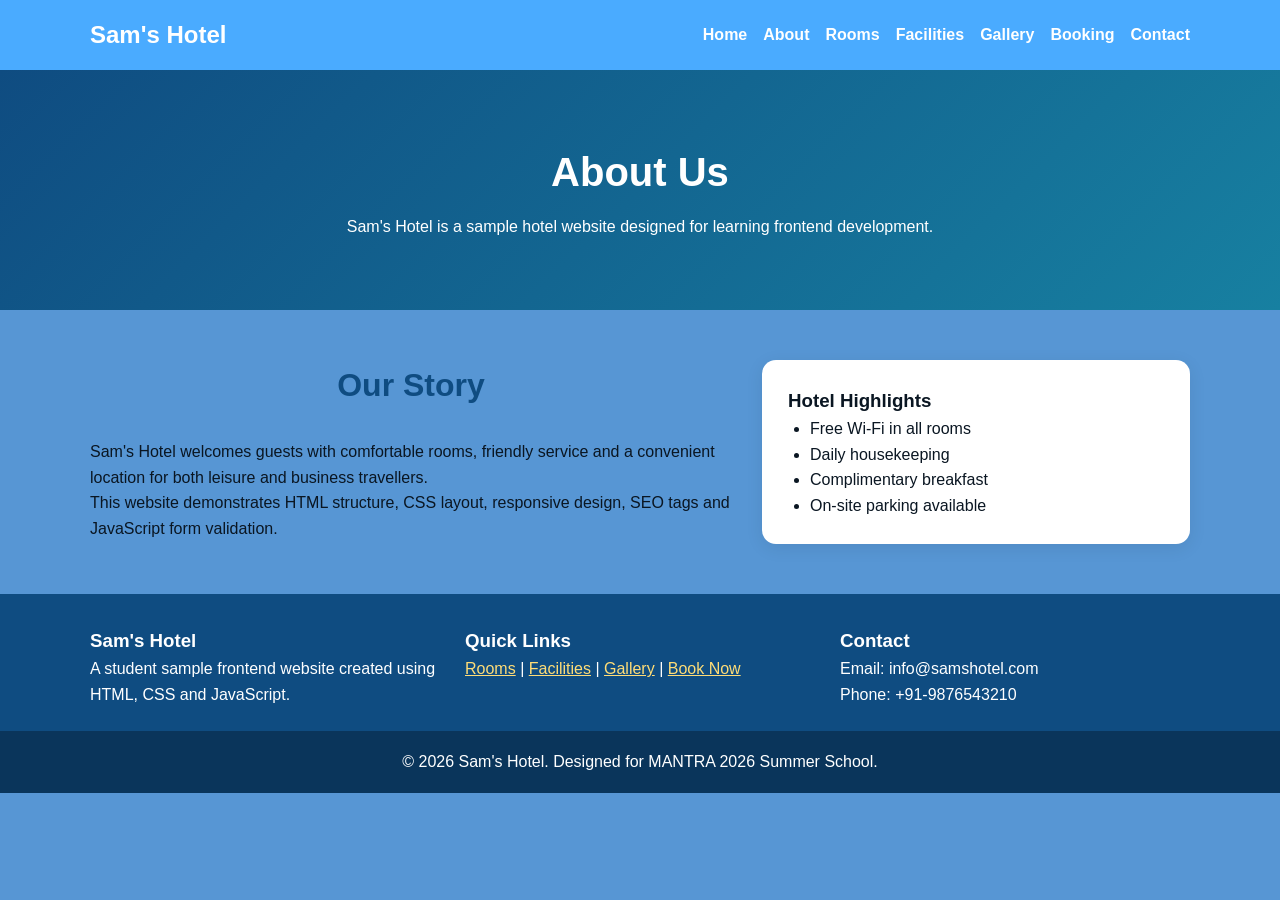
<file: about.html>
<!DOCTYPE html>
<html lang="en">
<head>
  <meta charset="UTF-8">
  <meta name="viewport" content="width=device-width, initial-scale=1.0">
  <title>About Sam's Hotel | Hotel Website</title>
  <meta name="description" content="Learn about Sam's Hotel, a sample frontend hotel website for a web design assignment.">
  <meta name="keywords" content="about hotel, Sam's Hotel, student project, frontend assignment">
  <link rel="stylesheet" href="style.css">
</head>
<body>

<header class="site-header">
  <div class="container header-inner">
    <a class="logo" href="index.html">Sam's Hotel</a>
    <button class="menu-btn" id="menuBtn" aria-label="Toggle navigation">☰</button>
    <nav class="nav-links" id="navLinks">
      <a href="index.html">Home</a>
      <a href="about.html">About</a>
      <a href="rooms.html">Rooms</a>
      <a href="facilities.html">Facilities</a>
      <a href="gallery.html">Gallery</a>
      <a href="booking.html">Booking</a>
      <a href="contact.html">Contact</a>
    </nav>
  </div>
</header>

<main>

<section class="page-banner"><div class="container"><h1>About Us</h1><p>Sam's Hotel is a sample hotel website designed for learning frontend development.</p></div></section>
<section class="container section two-column">
  <div>
    <h2>Our Story</h2>
    <p>Sam's Hotel welcomes guests with comfortable rooms, friendly service and a convenient location for both leisure and business travellers.</p>
    <p>This website demonstrates HTML structure, CSS layout, responsive design, SEO tags and JavaScript form validation.</p>
  </div>
  <div class="info-box">
    <h3>Hotel Highlights</h3>
    <ul>
      <li>Free Wi-Fi in all rooms</li>
      <li>Daily housekeeping</li>
      <li>Complimentary breakfast</li>
      <li>On-site parking available</li>
    </ul>
  </div>
</section>

</main>

<footer class="site-footer">
  <div class="container footer-grid">
    <div>
      <h3>Sam's Hotel</h3>
      <p>A student sample frontend website created using HTML, CSS and JavaScript.</p>
    </div>
    <div>
      <h3>Quick Links</h3>
      <p><a href="rooms.html">Rooms</a> | <a href="facilities.html">Facilities</a> | <a href="gallery.html">Gallery</a> | <a href="booking.html">Book Now</a></p>
    </div>
    <div>
      <h3>Contact</h3>
      <p>Email: info@samshotel.com<br>Phone: +91-9876543210</p>
    </div>
  </div>
  <p class="copyright">© 2026 Sam's Hotel. Designed for MANTRA 2026 Summer School.</p>
</footer>

<script src="script.js"></script>
</body>
</html>
</file>
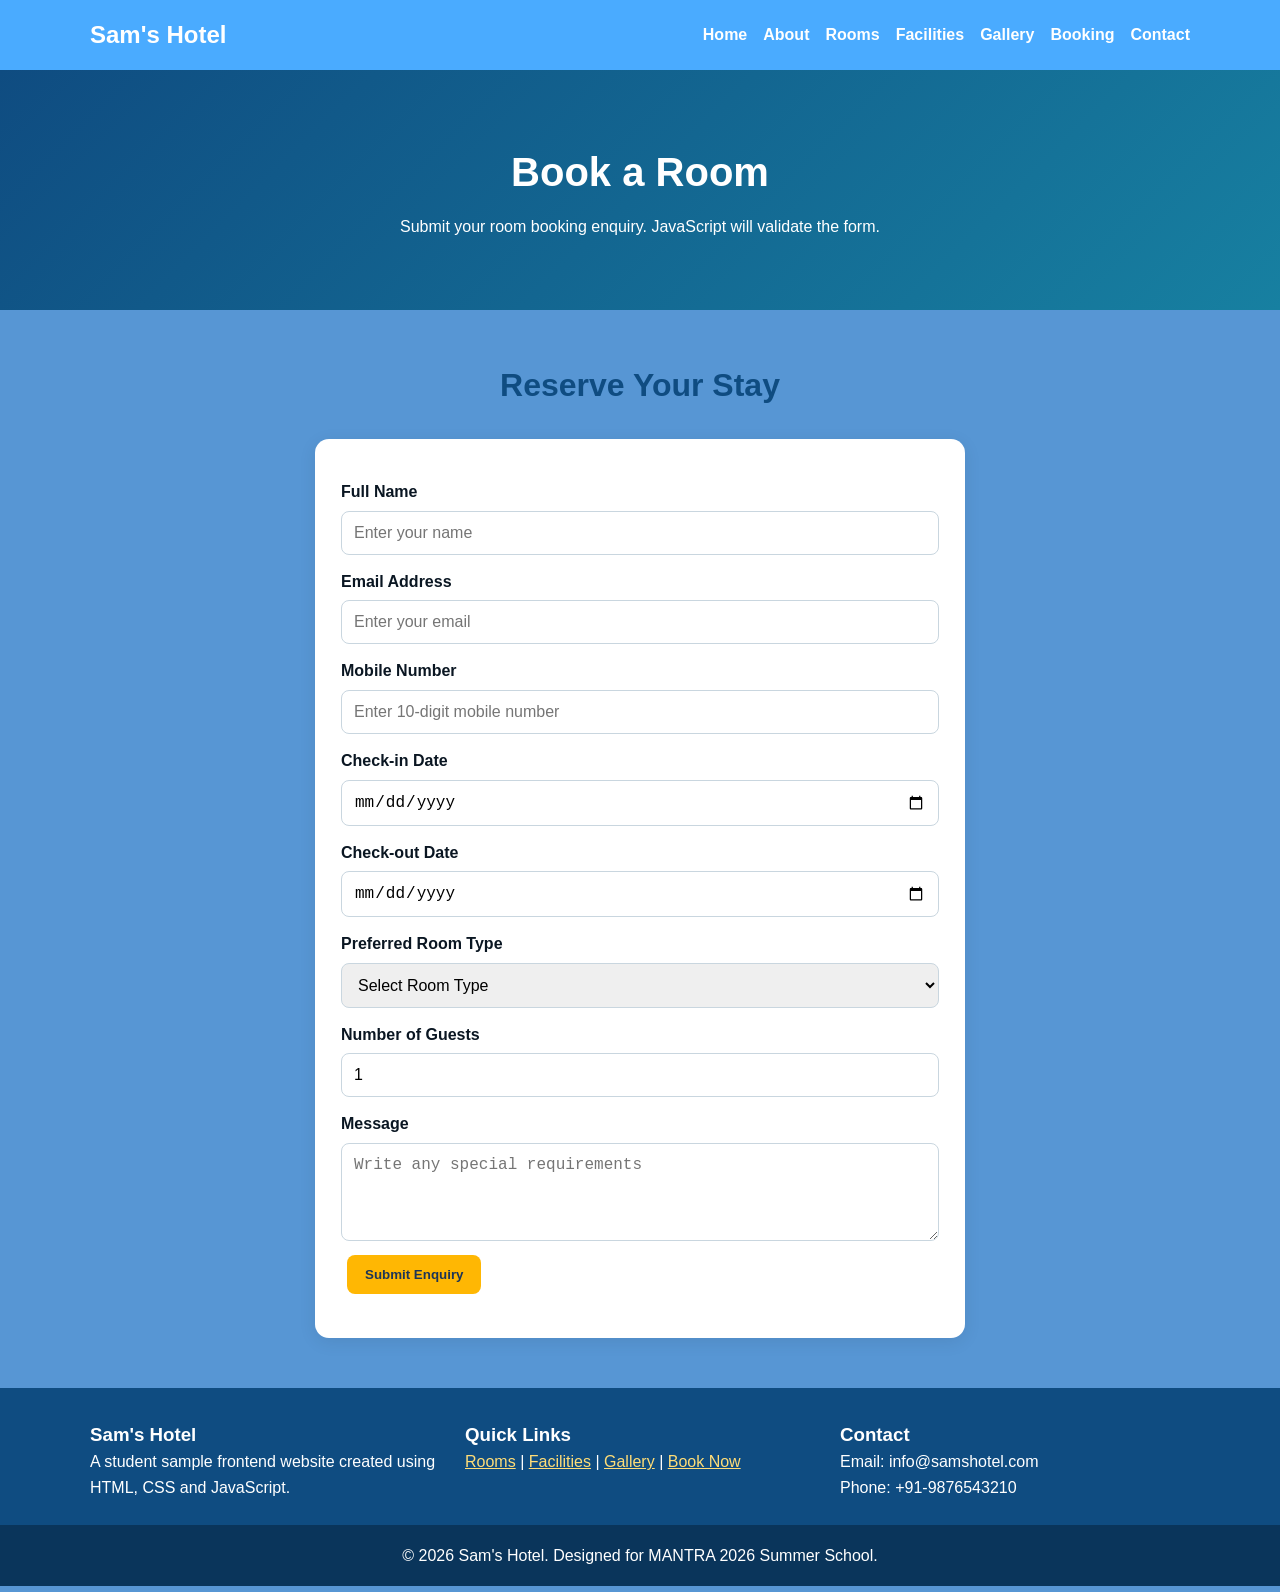
<file: booking.html>
<!DOCTYPE html>
<html lang="en">
<head>
  <meta charset="UTF-8">
  <meta name="viewport" content="width=device-width, initial-scale=1.0">
  <title>Book a Room | Sam's Hotel</title>
  <meta name="description" content="Book a room at Sam's Hotel using a JavaScript validated booking form.">
  <meta name="keywords" content="hotel booking, room booking form, Sam's Hotel reservation">
  <link rel="stylesheet" href="style.css">
</head>
<body>

<header class="site-header">
  <div class="container header-inner">
    <a class="logo" href="index.html">Sam's Hotel</a>
    <button class="menu-btn" id="menuBtn" aria-label="Toggle navigation">☰</button>
    <nav class="nav-links" id="navLinks">
      <a href="index.html">Home</a>
      <a href="about.html">About</a>
      <a href="rooms.html">Rooms</a>
      <a href="facilities.html">Facilities</a>
      <a href="gallery.html">Gallery</a>
      <a href="booking.html">Booking</a>
      <a href="contact.html">Contact</a>
    </nav>
  </div>
</header>

<main>

<section class="page-banner"><div class="container"><h1>Book a Room</h1><p>Submit your room booking enquiry. JavaScript will validate the form.</p></div></section>

<section class="container section form-section">
  <h2>Reserve Your Stay</h2>
  <form id="bookingForm">
    <label for="name">Full Name</label>
    <input type="text" id="name" placeholder="Enter your name">

    <label for="email">Email Address</label>
    <input type="email" id="email" placeholder="Enter your email">

    <label for="phone">Mobile Number</label>
    <input type="tel" id="phone" placeholder="Enter 10-digit mobile number">

    <label for="checkin">Check-in Date</label>
    <input type="date" id="checkin">

    <label for="checkout">Check-out Date</label>
    <input type="date" id="checkout">

    <label for="roomType">Preferred Room Type</label>
    <select id="roomType">
      <option value="">Select Room Type</option>
      <option>Deluxe Room</option>
      <option>Executive Suite</option>
      <option>Family Room</option>
    </select>

    <label for="guests">Number of Guests</label>
    <input type="number" id="guests" min="1" value="1">

    <label for="message">Message</label>
    <textarea id="message" rows="4" placeholder="Write any special requirements"></textarea>

    <button class="btn" type="submit">Submit Enquiry</button>
    <p id="formMessage" class="result"></p>
  </form>
</section>

</main>

<footer class="site-footer">
  <div class="container footer-grid">
    <div>
      <h3>Sam's Hotel</h3>
      <p>A student sample frontend website created using HTML, CSS and JavaScript.</p>
    </div>
    <div>
      <h3>Quick Links</h3>
      <p><a href="rooms.html">Rooms</a> | <a href="facilities.html">Facilities</a> | <a href="gallery.html">Gallery</a> | <a href="booking.html">Book Now</a></p>
    </div>
    <div>
      <h3>Contact</h3>
      <p>Email: info@samshotel.com<br>Phone: +91-9876543210</p>
    </div>
  </div>
  <p class="copyright">© 2026 Sam's Hotel. Designed for MANTRA 2026 Summer School.</p>
</footer>

<script src="script.js"></script>
</body>
</html>
</file>
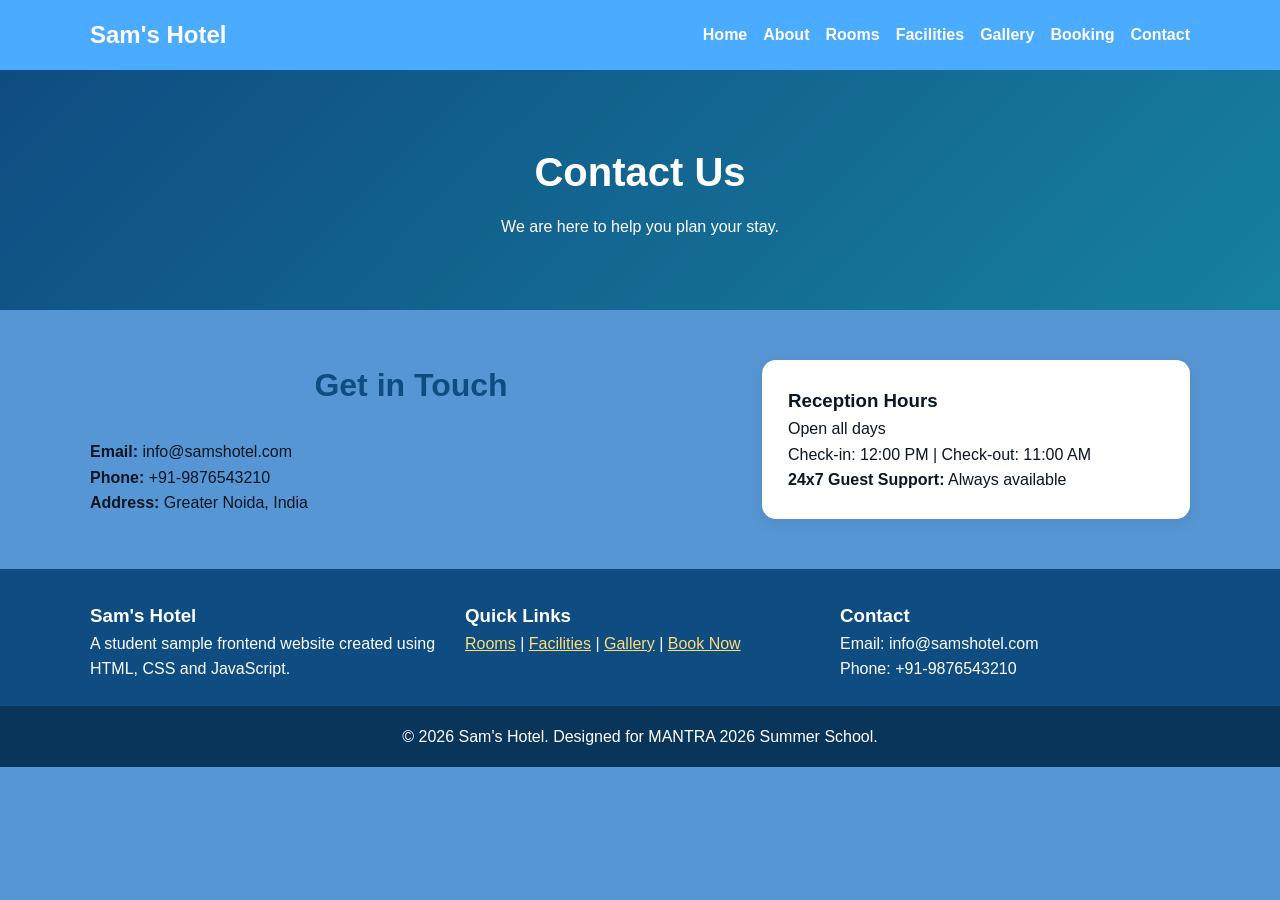
<file: contact.html>
<!DOCTYPE html>
<html lang="en">
<head>
  <meta charset="UTF-8">
  <meta name="viewport" content="width=device-width, initial-scale=1.0">
  <title>Contact Sam's Hotel | Reservations & Support</title>
  <meta name="description" content="Contact Sam's Hotel for room availability, reservations and guest support.">
  <meta name="keywords" content="contact hotel, hotel enquiry, hotel reservation support">
  <link rel="stylesheet" href="style.css">
</head>
<body>

<header class="site-header">
  <div class="container header-inner">
    <a class="logo" href="index.html">Sam's Hotel</a>
    <button class="menu-btn" id="menuBtn" aria-label="Toggle navigation">☰</button>
    <nav class="nav-links" id="navLinks">
      <a href="index.html">Home</a>
      <a href="about.html">About</a>
      <a href="rooms.html">Rooms</a>
      <a href="facilities.html">Facilities</a>
      <a href="gallery.html">Gallery</a>
      <a href="booking.html">Booking</a>
      <a href="contact.html">Contact</a>
    </nav>
  </div>
</header>

<main>

<section class="page-banner"><div class="container"><h1>Contact Us</h1><p>We are here to help you plan your stay.</p></div></section>

<section class="container section two-column">
  <div>
    <h2>Get in Touch</h2>
    <p><strong>Email:</strong> info@samshotel.com</p>
    <p><strong>Phone:</strong> +91-9876543210</p>
    <p><strong>Address:</strong> Greater Noida, India</p>
  </div>
  <div class="info-box">
    <h3>Reception Hours</h3>
    <p>Open all days<br>Check-in: 12:00 PM | Check-out: 11:00 AM</p>
    <p><strong>24x7 Guest Support:</strong> Always available</p>
  </div>
</section>

</main>

<footer class="site-footer">
  <div class="container footer-grid">
    <div>
      <h3>Sam's Hotel</h3>
      <p>A student sample frontend website created using HTML, CSS and JavaScript.</p>
    </div>
    <div>
      <h3>Quick Links</h3>
      <p><a href="rooms.html">Rooms</a> | <a href="facilities.html">Facilities</a> | <a href="gallery.html">Gallery</a> | <a href="booking.html">Book Now</a></p>
    </div>
    <div>
      <h3>Contact</h3>
      <p>Email: info@samshotel.com<br>Phone: +91-9876543210</p>
    </div>
  </div>
  <p class="copyright">© 2026 Sam's Hotel. Designed for MANTRA 2026 Summer School.</p>
</footer>

<script src="script.js"></script>
</body>
</html>
</file>
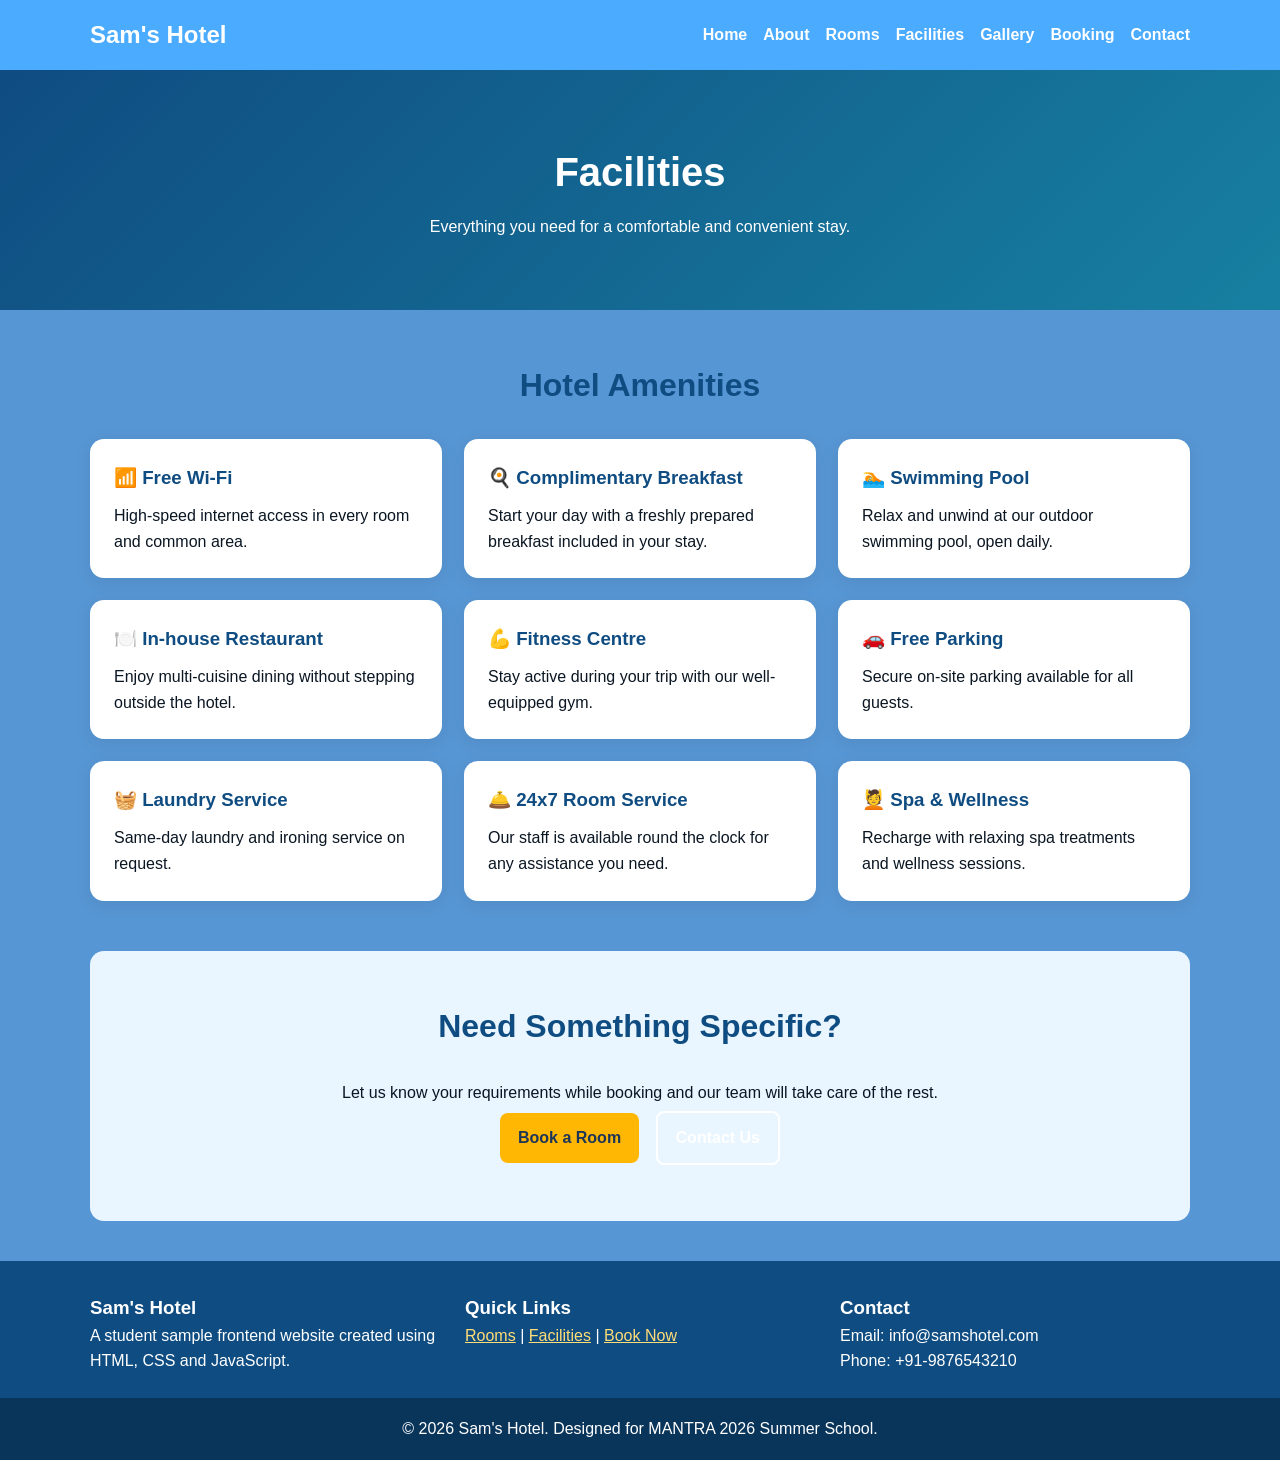
<file: facilities.html>
<!DOCTYPE html>
<html lang="en">
<head>
  <meta charset="UTF-8">
  <meta name="viewport" content="width=device-width, initial-scale=1.0">
  <title>Facilities | Sam's Hotel</title>
  <meta name="description" content="Explore the facilities and amenities available at Sam's Hotel including Wi-Fi, pool, restaurant, gym, parking and spa.">
  <meta name="keywords" content="hotel facilities, hotel amenities, Sam's Hotel services">
  <link rel="stylesheet" href="style.css">
</head>
<body>

<header class="site-header">
  <div class="container header-inner">
    <a class="logo" href="index.html">Sam's Hotel</a>
    <button class="menu-btn" id="menuBtn" aria-label="Toggle navigation">☰</button>
    <nav class="nav-links" id="navLinks">
      <a href="index.html">Home</a>
      <a href="about.html">About</a>
      <a href="rooms.html">Rooms</a>
      <a href="facilities.html">Facilities</a>
      <a href="gallery.html">Gallery</a>
      <a href="booking.html">Booking</a>
      <a href="contact.html">Contact</a>
    </nav>
  </div>
</header>

<main>

<section class="page-banner"><div class="container"><h1>Facilities</h1><p>Everything you need for a comfortable and convenient stay.</p></div></section>

<section class="container section">
  <h2>Hotel Amenities</h2>
  <div class="cards">
    <article class="card"><h3>📶 Free Wi-Fi</h3><p>High-speed internet access in every room and common area.</p></article>
    <article class="card"><h3>🍳 Complimentary Breakfast</h3><p>Start your day with a freshly prepared breakfast included in your stay.</p></article>
    <article class="card"><h3>🏊 Swimming Pool</h3><p>Relax and unwind at our outdoor swimming pool, open daily.</p></article>
    <article class="card"><h3>🍽️ In-house Restaurant</h3><p>Enjoy multi-cuisine dining without stepping outside the hotel.</p></article>
    <article class="card"><h3>💪 Fitness Centre</h3><p>Stay active during your trip with our well-equipped gym.</p></article>
    <article class="card"><h3>🚗 Free Parking</h3><p>Secure on-site parking available for all guests.</p></article>
    <article class="card"><h3>🧺 Laundry Service</h3><p>Same-day laundry and ironing service on request.</p></article>
    <article class="card"><h3>🛎️ 24x7 Room Service</h3><p>Our staff is available round the clock for any assistance you need.</p></article>
    <article class="card"><h3>💆 Spa &amp; Wellness</h3><p>Recharge with relaxing spa treatments and wellness sessions.</p></article>
  </div>
</section>

<section class="container section highlight">
  <h2>Need Something Specific?</h2>
  <p>Let us know your requirements while booking and our team will take care of the rest.</p>
  <a class="btn" href="booking.html">Book a Room</a>
  <a class="btn btn-outline" href="contact.html">Contact Us</a>
</section>

</main>

<footer class="site-footer">
  <div class="container footer-grid">
    <div>
      <h3>Sam's Hotel</h3>
      <p>A student sample frontend website created using HTML, CSS and JavaScript.</p>
    </div>
    <div>
      <h3>Quick Links</h3>
      <p><a href="rooms.html">Rooms</a> | <a href="facilities.html">Facilities</a> | <a href="booking.html">Book Now</a></p>
    </div>
    <div>
      <h3>Contact</h3>
      <p>Email: info@samshotel.com<br>Phone: +91-9876543210</p>
    </div>
  </div>
  <p class="copyright">© 2026 Sam's Hotel. Designed for MANTRA 2026 Summer School.</p>
</footer>

<script src="script.js"></script>
</body>
</html>
</file>
<file: style.css>
/* Sam's Hotel - Frontend Website (theme based on MANTRA sample) */
*{box-sizing:border-box;margin:0;padding:0}body{font-family:Arial,Helvetica,sans-serif;line-height:1.6;color:#0a1622;background:#5796d4}.container{width:90%;max-width:1100px;margin:auto}.site-header{background:#4aabff;color:#fff;position:sticky;top:0;z-index:10}.header-inner{display:flex;justify-content:space-between;align-items:center;padding:16px 0}.logo{color:#fff;font-size:24px;font-weight:bold;text-decoration:none}.nav-links{display:flex;gap:16px}.nav-links a{color:#fff;text-decoration:none;font-weight:600}.nav-links a:hover{text-decoration:underline}.menu-btn{display:none;background:#fff;color:#0f4c81;border:none;padding:8px 12px;font-size:22px;border-radius:6px;cursor:pointer}.hero{min-height:70vh;background:linear-gradient(rgba(15,76,129,.82),rgba(15,76,129,.7)),url("images/hero.svg") center/cover no-repeat;color:#fff;display:flex;align-items:center;text-align:center}.hero h1{font-size:48px;margin-bottom:12px}.hero p{font-size:20px;margin-bottom:24px}.page-banner{background:linear-gradient(135deg,#0f4c81,#1780a1);color:#fff;padding:70px 0;text-align:center}.page-banner h1{font-size:40px;margin-bottom:10px}.section{padding:50px 0}.section h2{text-align:center;margin-bottom:28px;font-size:32px;color:#0f4c81}.cards{display:grid;grid-template-columns:repeat(3,1fr);gap:22px}.card{background:#fff;padding:24px;border-radius:14px;box-shadow:0 4px 18px rgba(0,0,0,.08);transition:transform .3s}.card:hover{transform:translateY(-6px)}.card h3{color:#0f4c81;margin-bottom:10px}.room img{width:100%;height:170px;object-fit:cover;border-radius:10px;margin-bottom:14px;background:#eef7ff}.price{color:#0f7b4f;font-weight:bold;font-size:18px}.btn{display:inline-block;background:#ffb703;color:#1d3557;padding:12px 18px;margin:6px;border-radius:8px;text-decoration:none;border:none;cursor:pointer;font-weight:bold}.btn:hover{background:#ffc533}.btn-outline{background:transparent;border:2px solid #fff;color:#fff}.btn.small{padding:8px 12px}.highlight{background:#e9f6ff;border-radius:14px;text-align:center;margin-bottom:40px;padding-left:20px;padding-right:20px}.two-column{display:grid;grid-template-columns:1.5fr 1fr;gap:30px;align-items:start}.info-box,.calculator-box,.form-section form{background:#fff;padding:26px;border-radius:14px;box-shadow:0 4px 18px rgba(0,0,0,.08)}.info-box ul{margin-left:22px}form{max-width:650px;margin:auto}label{display:block;margin-top:14px;font-weight:bold}input,select,textarea{width:100%;padding:12px;margin-top:6px;border:1px solid #c9d6df;border-radius:8px;font-size:16px}.result{margin-top:12px;font-weight:bold;color:#cc7575}.filter-buttons{text-align:center;margin-bottom:24px}.gallery-grid{display:grid;grid-template-columns:repeat(4,1fr);gap:18px}.gallery-grid img{width:100%;height:190px;object-fit:cover;border-radius:12px;background:#eef7ff;box-shadow:0 4px 18px rgba(0,0,0,.08)}.site-footer{background:#0f4c81;color:#fff;padding-top:32px}.footer-grid{display:grid;grid-template-columns:repeat(3,1fr);gap:25px}.site-footer a{color:#ffdd77}.copyright{text-align:center;padding:18px;background:#0a355b;margin-top:24px}@media(max-width:900px){.cards,.footer-grid{grid-template-columns:repeat(2,1fr)}.gallery-grid{grid-template-columns:repeat(2,1fr)}.two-column{grid-template-columns:1fr}}@media(max-width:650px){.menu-btn{display:block}.nav-links{display:none;flex-direction:column;width:100%;background:#0a355b;padding:14px;margin-top:12px;border-radius:8px}.nav-links.show{display:flex}.header-inner{flex-wrap:wrap}.hero h1{font-size:34px}.hero p{font-size:17px}.cards,.footer-grid,.gallery-grid{grid-template-columns:1fr}.page-banner h1{font-size:32px}}
</file>
